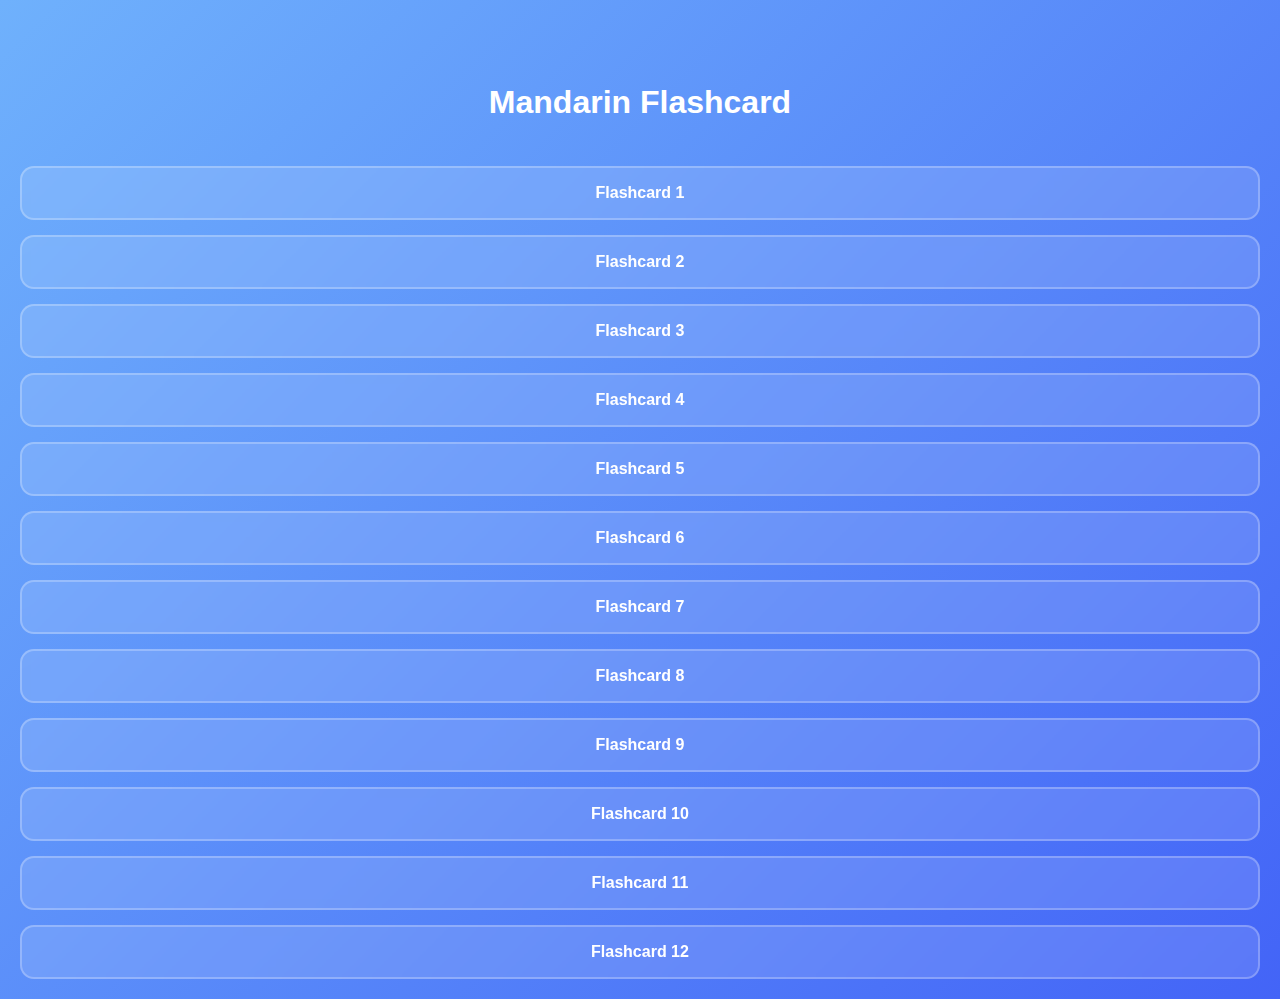
<file: index.html>
<!DOCTYPE html>
<html lang="en">
  <head>
    <meta charset="UTF-8" />
    <meta name="viewport" content="width=device-width, initial-scale=1.0" />
    <title>Mandarin Flashcard</title>
    <link rel="stylesheet" href="style.css" />
  </head>

  <body>
    <h1>Mandarin Flashcard</h1>

    <!-- MENU -->
    <div id="menu"></div>

    <!-- HALAMAN FLASHCARD -->
    <div id="flashcardPage" style="display: none">
      <h2 id="fcTitle"></h2>

      <div class="card" id="cardBox">
        <div id="questionText">Tap here</div>
      </div>

      <div class="result-area">
        <h3>Result</h3>
        <div class="card" id="resultBox"></div>
      </div>

      <!-- TOMBOL NAVIGASI -->
      <div class="btn-area">
        <button id="prevBtn">Previous</button>
        <button id="randomBtn">Random</button>
        <button id="nextBtn">Next</button>
      </div>

      <!-- TOMBOL KNOW -->
      <div class="btn-know" id="knowBtn">Know</div>
    </div>

    <script>
      // ==========================
      // MENU 1–12
      // ==========================
      function loadMenu() {
        const menu = document.getElementById("menu");
        menu.innerHTML = "";

        for (let i = 1; i <= 12; i++) {
          menu.innerHTML += `
            <div class="btn-flash" onclick="openFlashcard(${i})">
              Flashcard ${i}
            </div>
          `;
        }
      }

      // ==========================
      // LOAD DATA DINAMIS
      // ==========================
      function loadFlashcardData(id) {
        return new Promise((resolve, reject) => {
          const script = document.createElement("script");
          script.src = `data/fc${id}.js`;

          script.onload = () => resolve(window["flashcard" + id]);
          script.onerror = reject;

          document.body.appendChild(script);
        });
      }

      let words = []; // Array kata
      let currentIndex = 0;

      // ==========================
      // BUKA FLASHCARD
      // ==========================
      async function openFlashcard(id) {
        document.getElementById("menu").style.display = "none";
        document.getElementById("flashcardPage").style.display = "block";

        document.getElementById("fcTitle").textContent = "Flashcard " + id;

        words = await loadFlashcardData(id); // LOAD DATA
        currentIndex = 0;

        loadCard();
      }

      // ==========================
      // TAMPILKAN KARTU
      // ==========================
      function loadCard() {
        const w = words[currentIndex];
        document.getElementById("questionText").textContent = w.indo;
        document.getElementById("resultBox").textContent = ""; // reset result
      }

      // Tampilkan arti (tap)
      document.getElementById("cardBox").onclick = function () {
        const w = words[currentIndex];
        document.getElementById(
          "resultBox"
        ).textContent = `${w.hanzi} (${w.pinyin})`;
      };

      // ==========================
      // TOMBOL NEXT
      // ==========================
      document.getElementById("nextBtn").onclick = function () {
        currentIndex++;
        if (currentIndex >= words.length) currentIndex = 0;
        loadCard();
      };

      // ==========================
      // TOMBOL PREVIOUS
      // ==========================
      document.getElementById("prevBtn").onclick = function () {
        currentIndex--;
        if (currentIndex < 0) currentIndex = words.length - 1;
        loadCard();
      };

      // ==========================
      // TOMBOL RANDOM
      // ==========================
      document.getElementById("randomBtn").onclick = function () {
        currentIndex = Math.floor(Math.random() * words.length);
        loadCard();
      };

      // ==========================
      // TOMBOL KNOW (hapus kata)
      // ==========================
      document.getElementById("knowBtn").onclick = function () {
        words.splice(currentIndex, 1); // hapus

        if (words.length === 0) {
          alert("Semua kata sudah dikuasai!");
          location.reload();
          return;
        }

        if (currentIndex >= words.length) currentIndex = 0;
        loadCard();
      };

      // LOAD MENU PERTAMA
      loadMenu();
    </script>
  </body>
</html>
</file>
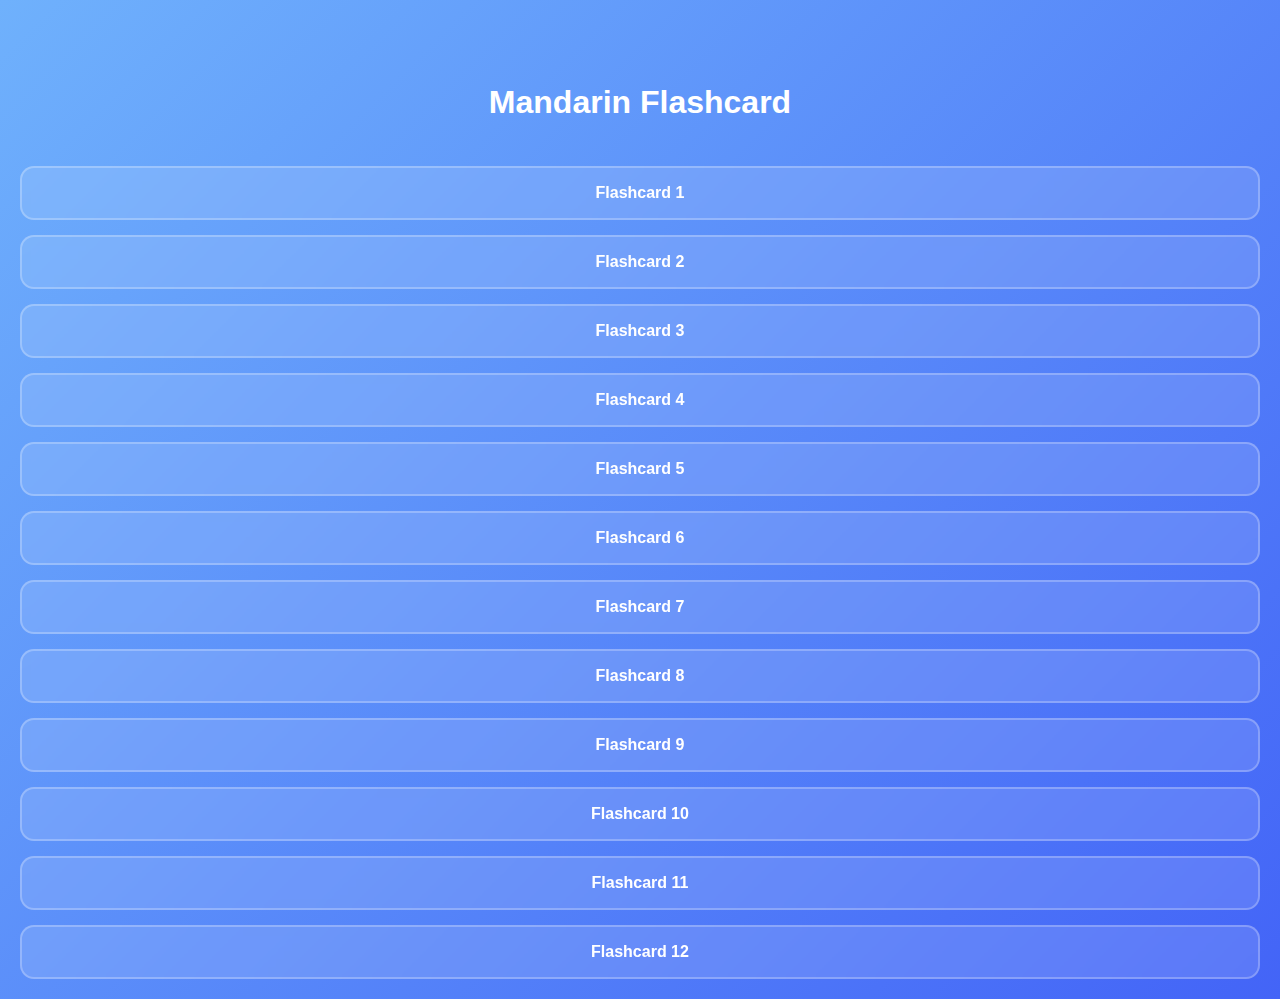
<file: Main.html>
<!DOCTYPE html>
<html lang="en">
  <head>
    <meta charset="UTF-8" />
    <title>Mandarin Flashcard</title>
    <link rel="stylesheet" href="style.css" />
  </head>

  <body>
    <h1>Mandarin Flashcard</h1>

    <!-- MENU -->
    <div id="menu"></div>

    <!-- HALAMAN FLASHCARD -->
    <div id="flashcardPage" style="display: none">
      <h2 id="fcTitle"></h2>

      <div class="card" id="cardBox">
        <div id="questionText">Tap here</div>
      </div>

      <div class="result-area">
        <h3>Result</h3>
        <div class="card" id="resultBox"></div>
      </div>

      <!-- TOMBOL NAVIGASI -->
      <div class="btn-area">
        <button id="prevBtn">Previous</button>
        <button id="randomBtn">Random</button>
        <button id="nextBtn">Next</button>
      </div>

      <!-- TOMBOL KNOW -->
      <div class="btn-know" id="knowBtn">Know</div>
    </div>

    <script>
      // ==========================
      // MENU 1–12
      // ==========================
      function loadMenu() {
        const menu = document.getElementById("menu");
        menu.innerHTML = "";

        for (let i = 1; i <= 12; i++) {
          menu.innerHTML += `
            <div class="btn-flash" onclick="openFlashcard(${i})">
              Flashcard ${i}
            </div>
          `;
        }
      }

      // ==========================
      // LOAD DATA DINAMIS
      // ==========================
      function loadFlashcardData(id) {
        return new Promise((resolve, reject) => {
          const script = document.createElement("script");
          script.src = `data/fc${id}.js`;

          script.onload = () => resolve(window["flashcard" + id]);
          script.onerror = reject;

          document.body.appendChild(script);
        });
      }

      let words = []; // Array kata
      let currentIndex = 0;

      // ==========================
      // BUKA FLASHCARD
      // ==========================
      async function openFlashcard(id) {
        document.getElementById("menu").style.display = "none";
        document.getElementById("flashcardPage").style.display = "block";

        document.getElementById("fcTitle").textContent = "Flashcard " + id;

        words = await loadFlashcardData(id); // LOAD DATA
        currentIndex = 0;

        loadCard();
      }

      // ==========================
      // TAMPILKAN KARTU
      // ==========================
      function loadCard() {
        const w = words[currentIndex];
        document.getElementById("questionText").textContent = w.indo;
        document.getElementById("resultBox").textContent = ""; // reset result
      }

      // Tampilkan arti (tap)
      document.getElementById("cardBox").onclick = function () {
        const w = words[currentIndex];
        document.getElementById(
          "resultBox"
        ).textContent = `${w.hanzi} (${w.pinyin})`;
      };

      // ==========================
      // TOMBOL NEXT
      // ==========================
      document.getElementById("nextBtn").onclick = function () {
        currentIndex++;
        if (currentIndex >= words.length) currentIndex = 0;
        loadCard();
      };

      // ==========================
      // TOMBOL PREVIOUS
      // ==========================
      document.getElementById("prevBtn").onclick = function () {
        currentIndex--;
        if (currentIndex < 0) currentIndex = words.length - 1;
        loadCard();
      };

      // ==========================
      // TOMBOL RANDOM
      // ==========================
      document.getElementById("randomBtn").onclick = function () {
        currentIndex = Math.floor(Math.random() * words.length);
        loadCard();
      };

      // ==========================
      // TOMBOL KNOW (hapus kata)
      // ==========================
      document.getElementById("knowBtn").onclick = function () {
        words.splice(currentIndex, 1); // hapus

        if (words.length === 0) {
          alert("Semua kata sudah dikuasai!");
          location.reload();
          return;
        }

        if (currentIndex >= words.length) currentIndex = 0;
        loadCard();
      };

      // LOAD MENU PERTAMA
      loadMenu();
    </script>
  </body>
</html>
</file>
<file: style.css>
/* === RESET === */
* {
  margin: 0;
  padding: 0;
  box-sizing: border-box;
  font-family: "Poppins", sans-serif;
}

/* === BODY === */
body {
  background: linear-gradient(135deg, #6fb1fc, #4364f7);
  min-height: 100vh;
  padding: 20px;
  color: #fff;
  text-align: center;
}

h1 {
  margin-bottom: 25px;
  font-size: 32px;
  font-weight: 700;
}

/* === MENU (ONE COLUMN FULL WIDTH) === */
#menu {
  display: flex;
  flex-direction: column;
  gap: 15px;
  margin-top: 20px;
  width: 100%;
}

.btn-flash {
  width: 100%;
  background: #ffffff20;
  backdrop-filter: blur(5px);
  border: 2px solid #ffffff40;
  padding: 16px;
  border-radius: 14px;
  cursor: pointer;
  font-weight: 600;
  transition: 0.25s;
  text-align: center;
}

.btn-flash:hover {
  background: #ffffff40;
  transform: scale(1.03);
}

/* === FLASHCARD PAGE === */
#flashcardPage h2 {
  margin: 15px 0 20px;
  font-size: 26px;
  font-weight: 700;
}

/* === CARD STYLE === */
.card {
  background: #ffffff20;
  backdrop-filter: blur(10px);
  border: 2px solid #ffffff40;
  padding: 30px;
  margin: 10px auto;
  width: 80%;
  max-width: 400px;
  border-radius: 16px;
  font-size: 22px;
  font-weight: 600;
  color: #fff;
  cursor: pointer;
  transition: 0.25s;
}

.card:hover {
  transform: scale(1.03);
}

/* === RESULT AREA === */
.result-area {
  margin-top: 25px;
}

.result-area h3 {
  margin-bottom: 10px;
  font-size: 20px;
  font-weight: 700;
}

/* === BUTTON AREA (Next, Prev, Random) === */
.btn-area {
  display: flex;
  justify-content: center;
  gap: 15px;
  margin-top: 25px;
}

button {
  padding: 10px 18px;
  border: none;
  border-radius: 12px;
  background: #ffffff30;
  border: 2px solid #ffffff50;
  color: #fff;
  cursor: pointer;
  font-weight: 600;
  font-size: 15px;
  transition: 0.25s;
}

button:hover {
  background: #ffffff60;
  transform: scale(1.05);
}

/* === KNOW BUTTON === */
.btn-know {
  margin-top: 25px;
  display: inline-block;
  background: #4ade80;
  padding: 12px 20px;
  border-radius: 14px;
  color: #000;
  font-weight: 700;
  cursor: pointer;
  transition: 0.25s;
}

.btn-know:hover {
  background: #22c55e;
  transform: scale(1.08);
}
/* === responsive === */
body {
  display: flex;
  margin-top: 5%;
  flex-direction: column;
  align-items: center;
  justify-content: center;
}

@media (max-width: 600px) {
  .card {
    width: 95%;
    font-size: 18px;
    padding: 20px;
  }
}
</file>
